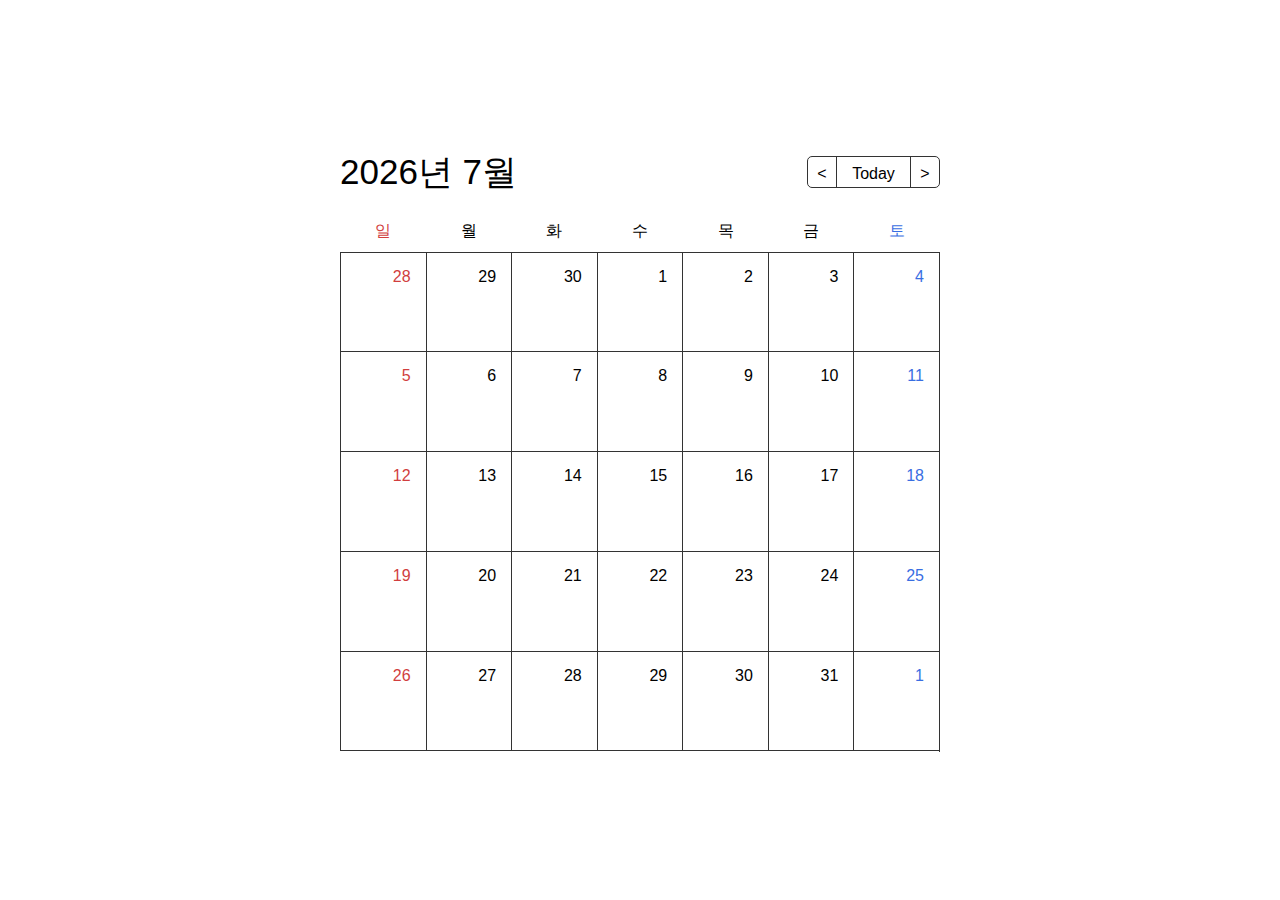
<file: calendar_sample.html>
<!DOCTYPE html>
<html lang="ko">
<head>
    <meta charset="UTF-8">
    <meta name="viewport" content="width=device-width, initial-scale=1.0">
    <title>MHDP Full Calendar</title>
    <link rel="stylesheet" href="./Css/calendar.css">
</head>
<body>
    <div class="calendar">
        <div class="header">
            <div class="year-month"></div>
            <div class="nav">
                <button class="nav-btn go-prev">&lt;</button>
                <button class="nav-btn go-today">Today</button>
                <button class="nav-btn go-next">&gt;</button>
            </div>
        </div>
        <div class="main">
            <div class="days">
                <div class="day">일</div>
                <div class="day">월</div>
                <div class="day">화</div>
                <div class="day">수</div>
                <div class="day">목</div>
                <div class="day">금</div>
                <div class="day">토</div>
            </div>
            <div class="dates"></div>
        </div>
    </div>
    <script src="./js/index.js"></script>
</body>
</html>
</file>
<file: Css/calendar.css>
* {
    margin: 0;
    padding: 0;
    font-family: sans-serif;
    box-sizing: border-box;
  }
    
  body {
    display: flex;
    justify-content: center;
    align-items: center;
    min-height: 100vh;
  }

  /* 캘린더크기 */
  .calendar {
    width: 600px;
    margin: 50px;
  }

  /* 위 */
  .header {
    display: flex;
    justify-content: space-between;
    align-items: center;
  }
  
  .year-month {
    font-size: 35px;
  }
  
  .nav {
    display: flex;
    border: 1px solid #333333;
    border-radius: 5px;
  }
  
  .nav-btn {
    width: 28px;
    height: 30px;
    border: none;
    font-size: 16px;
    line-height: 34px;
    background-color: transparent;
    cursor: pointer;
  }
  
  .go-today {
    width: 75px;
    border-left: 1px solid #333333;
    border-right: 1px solid #333333;
  }

  /* 요일 날짜*/
  .days {
    display: flex;
    margin: 25px 0 10px;
  }
  
  .day {
    width: calc(100% / 7);
    text-align: center;
  }
  
  .dates {
    display: flex;
    flex-flow: row wrap;
    height: 500px;
    border-top: 1px solid #333333;
    border-right: 1px solid #333333;
  }
  
  .date {
    width: calc(100% / 7);
    padding: 15px;
    text-align: right;
    border-bottom: 1px solid #333333;
    border-left: 1px solid #333333;
  }

  /* 토요일, 일요일 색상 */
.day:nth-child(7n + 1),
.date:nth-child(7n + 1) {
  color: #D13E3E;
}

.day:nth-child(7n),
.date:nth-child(7n) {
  color: #396EE2;
}
</file>
